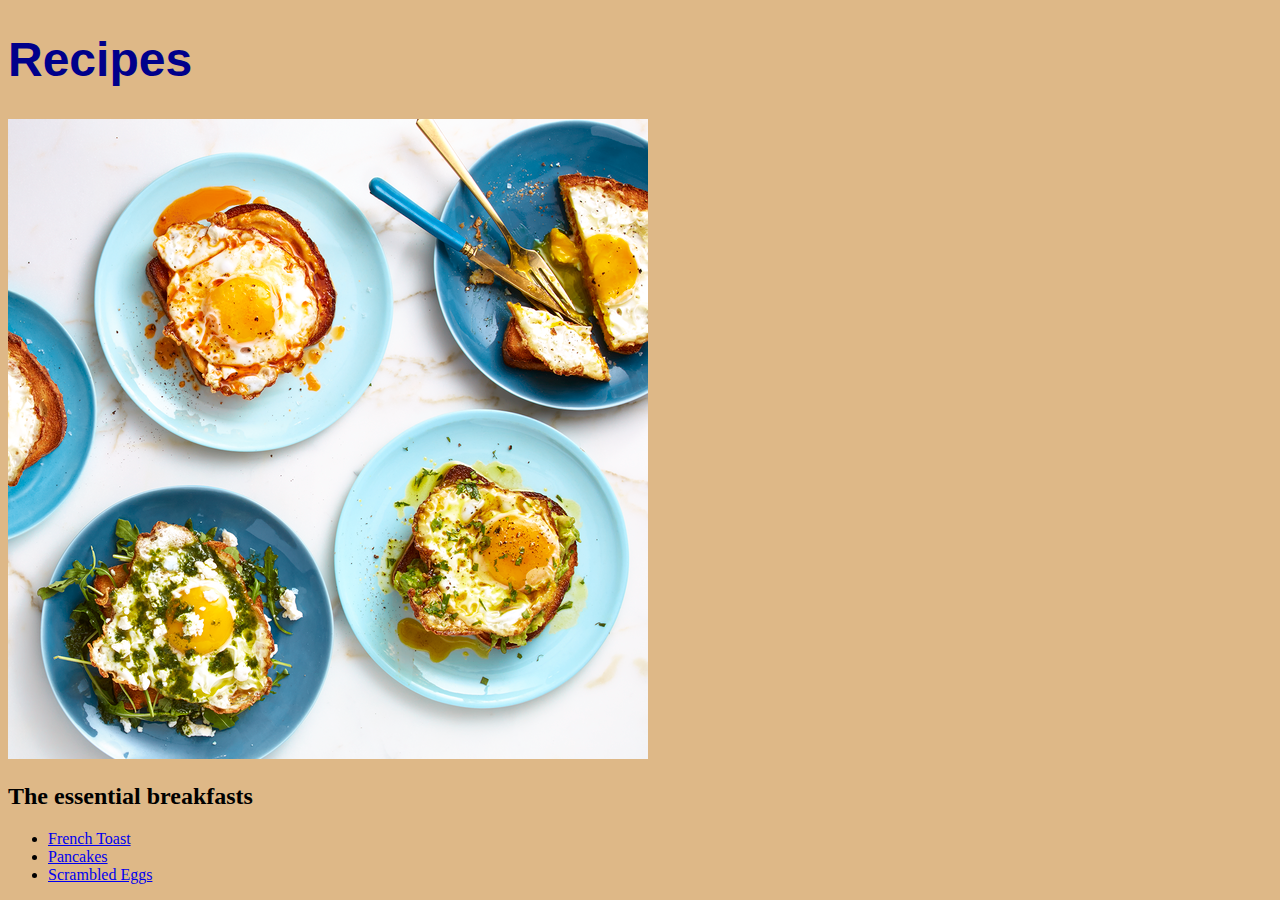
<file: index.html>
<!DOCTYPE html>
<html lang="en">
 <head>
    <meta charset="UTF-8">
    <meta http-equiv="X-UA-Compatible" content="IE=edge">
    <meta name="viewport" content="width=device-width, initial-scale=1.0">
    <title>Recipes Homepage</title>
    <link rel="stylesheet" href="style.css">
 </head>
 <body>
    <h1>Recipes</h1>
    <img src="breakfast.jpg" alt="Picture of egg dishes">
    <h2>The essential breakfasts</h2>

    <ul>
    <li><a href="recipes/french-toast.html">French Toast</a></li>
    <li><a href="recipes/pancakes.html">Pancakes</a></li>
    <li><a href="recipes/scrambled-eggs.html">Scrambled Eggs</a></li>
    </ul>
    
 </body>
</html>
</file>
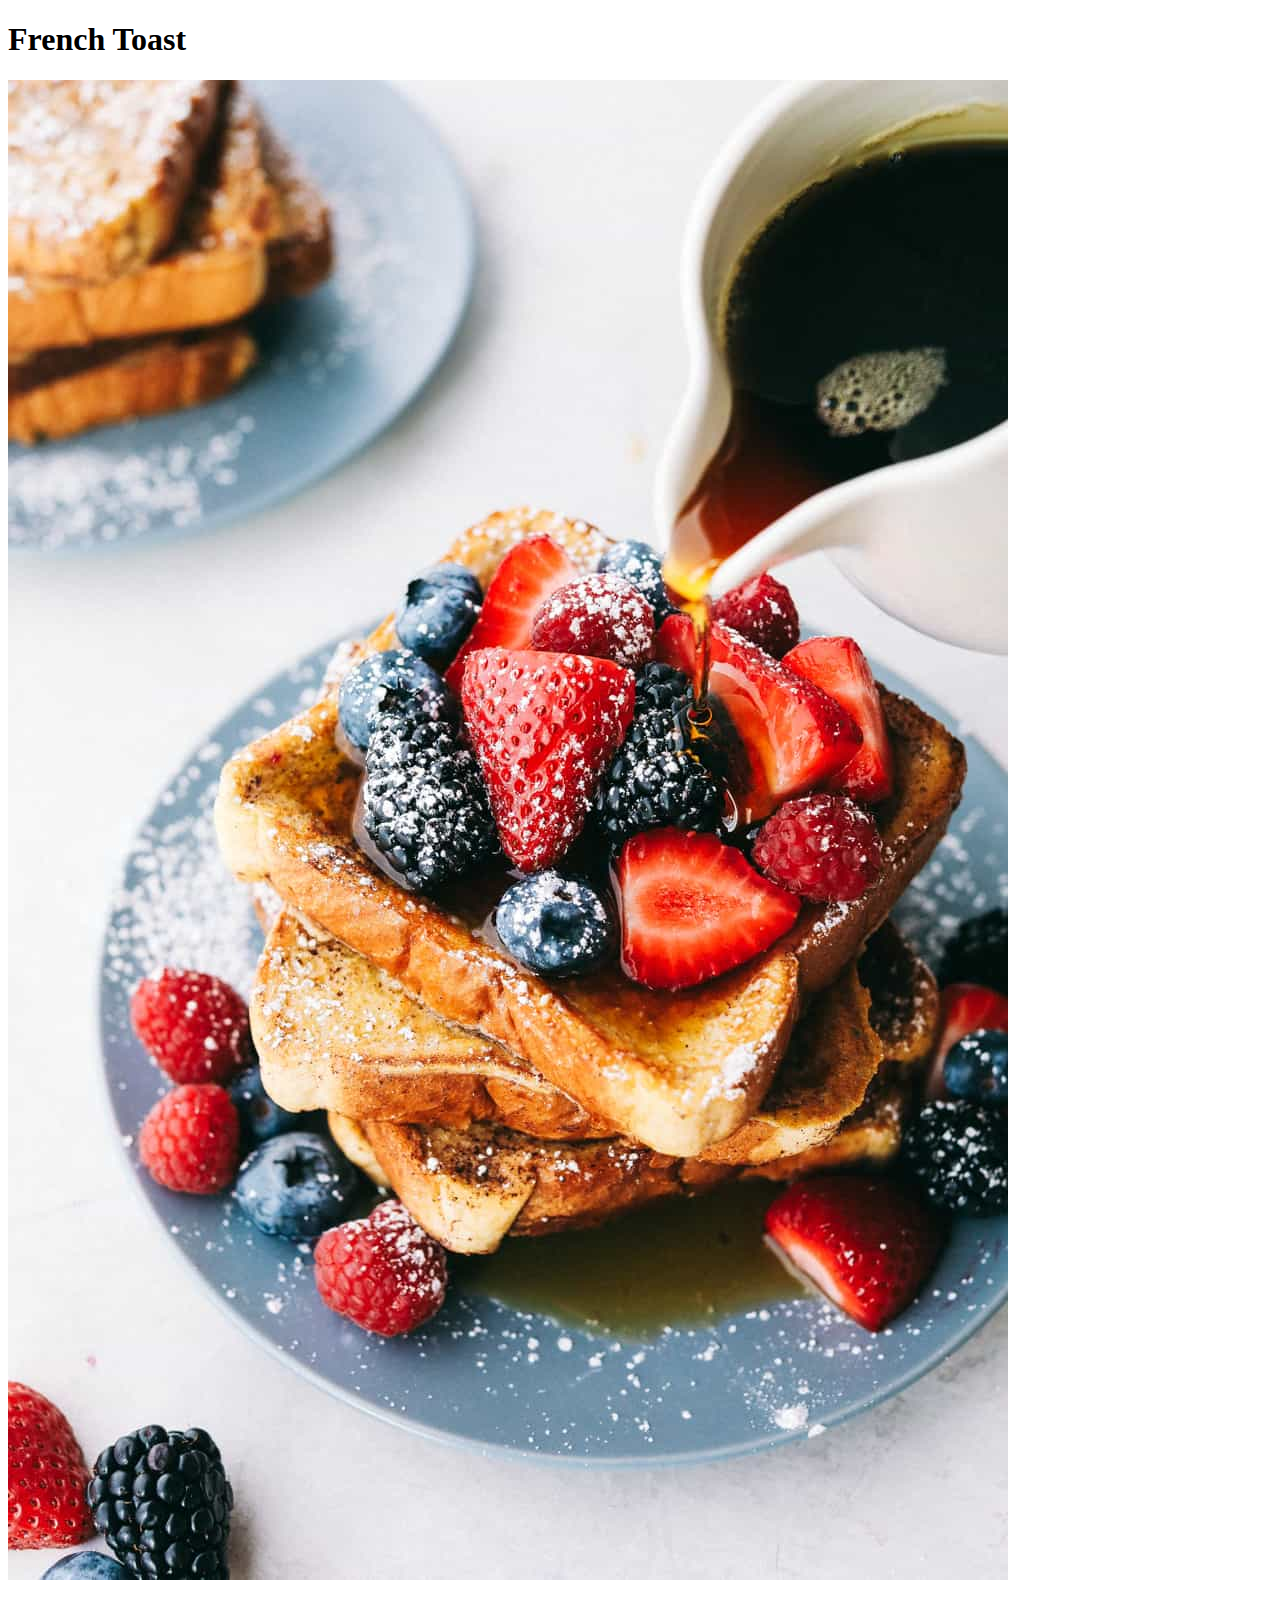
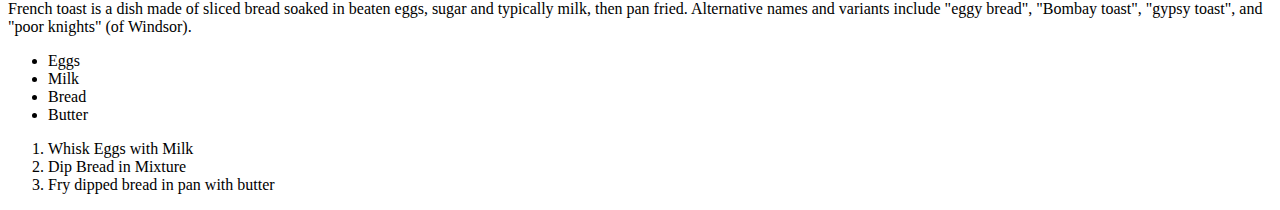
<file: recipes/french-toast.html>
<!DOCTYPE html>
<html lang="en">
 <head>
    <meta charset="UTF-8">
    <meta http-equiv="X-UA-Compatible" content="IE=edge">
    <meta name="viewport" content="width=device-width, initial-scale=1.0">
    <title>French Toast</title>
 </head>
 <body>
    <h1>French Toast</h1>
    <img src="french_toast.jpg" alt="Image of french toast">
    <p>French toast is a dish made of sliced bread soaked in beaten eggs, sugar and typically milk, then pan fried. Alternative names and variants include "eggy bread", "Bombay toast", "gypsy toast", and "poor knights" (of Windsor).</p> 
    
    <ul>
        <li>Eggs</li>
        <li>Milk</li>
        <li>Bread</li>
        <li>Butter</li>
    </ul>
    <ol>
        <li>Whisk Eggs with Milk</li>
        <li>Dip Bread in Mixture</li>
        <li>Fry dipped bread in pan with butter</li>
    </ol>
 </body>
</html>
</file>
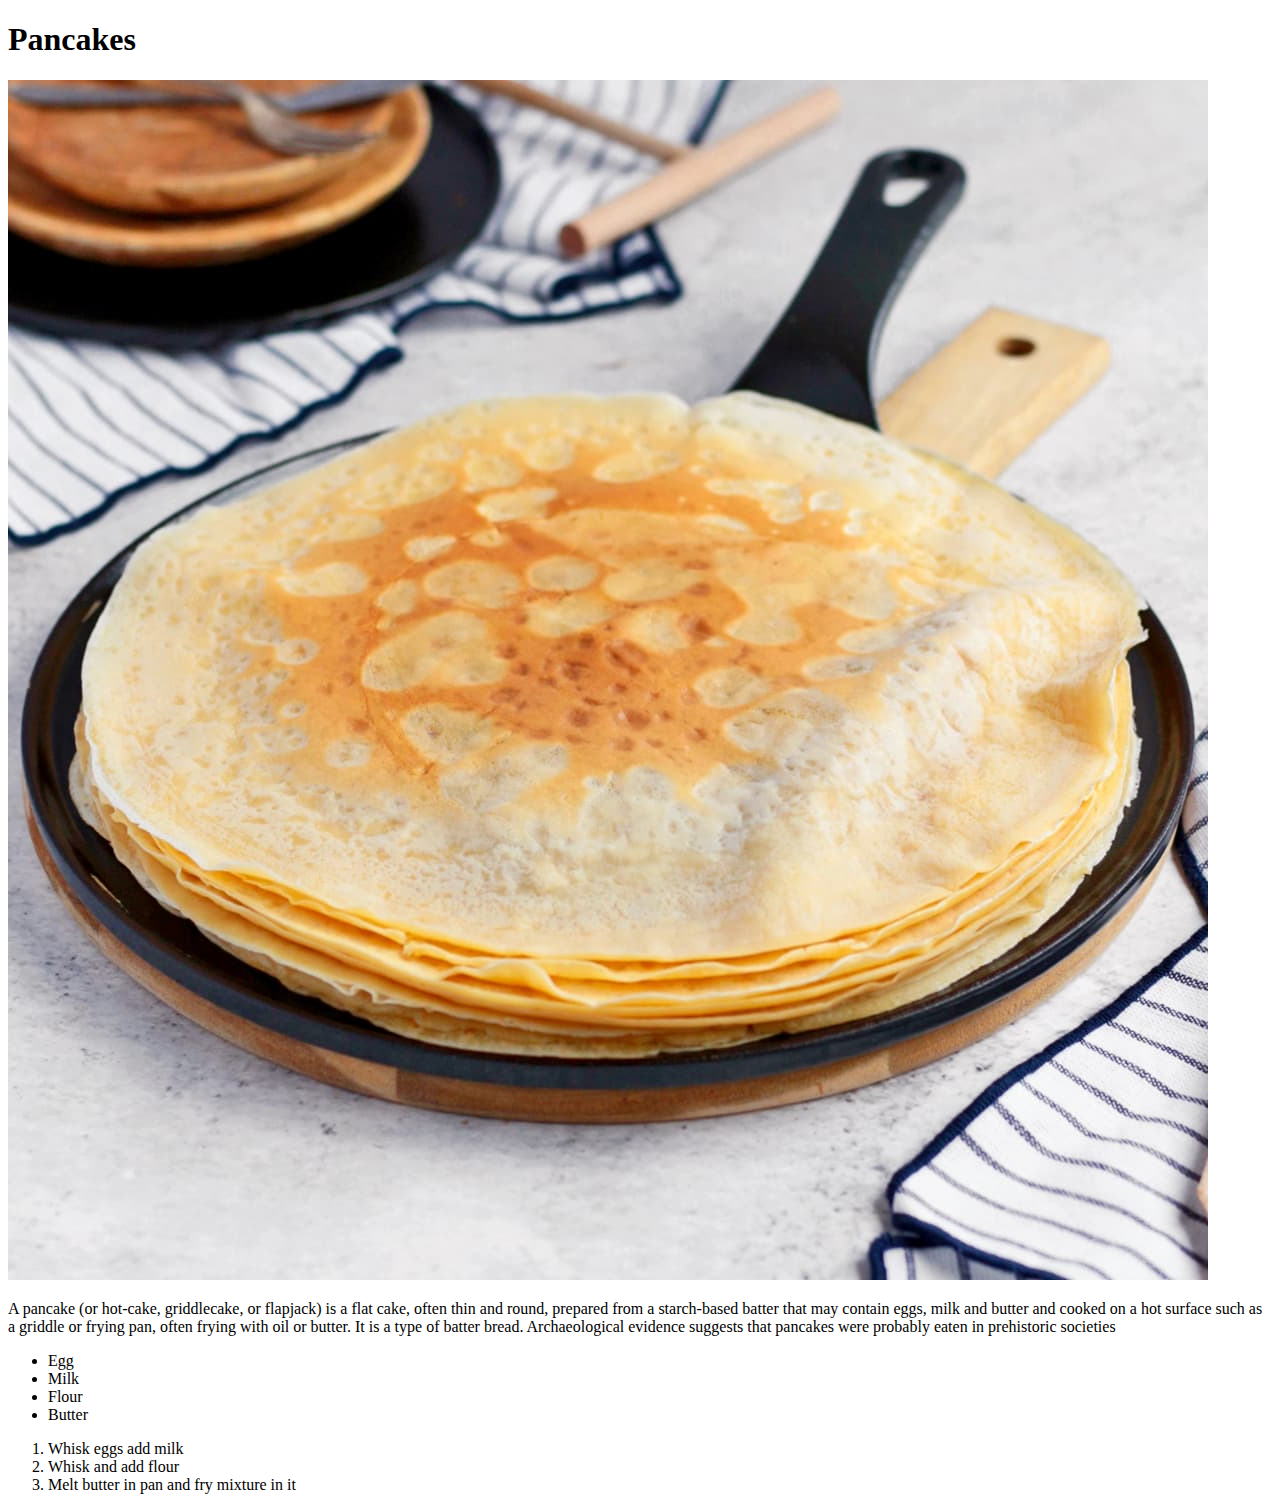
<file: recipes/pancakes.html>
<!DOCTYPE html>
<html lang="en">
<head>
    <meta charset="UTF-8">
    <meta http-equiv="X-UA-Compatible" content="IE=edge">
    <meta name="viewport" content="width=device-width, initial-scale=1.0">
    <title>Pancakes</title>
</head>
<body>
    <h1>Pancakes</h1>
    <img src="crepes.jpg" alt="Picture of crepes/pancakes">
    <p>A pancake (or hot-cake, griddlecake, or flapjack) is a flat cake, often thin and round, prepared from a starch-based batter that may contain eggs, milk and butter and cooked on a hot surface such as a griddle or frying pan, often frying with oil or butter. It is a type of batter bread. Archaeological evidence suggests that pancakes were probably eaten in prehistoric societies</p>
    
    <ul>
        <li>Egg</li>
        <li>Milk</li>
        <li>Flour</li>
        <li>Butter</li>
    </ul>

    <ol>
        <li>Whisk eggs add milk</li>
        <li>Whisk and add flour</li>
        <Li>Melt butter in pan and fry mixture in it</Li>
    </ol>
</body>
</html>
</file>
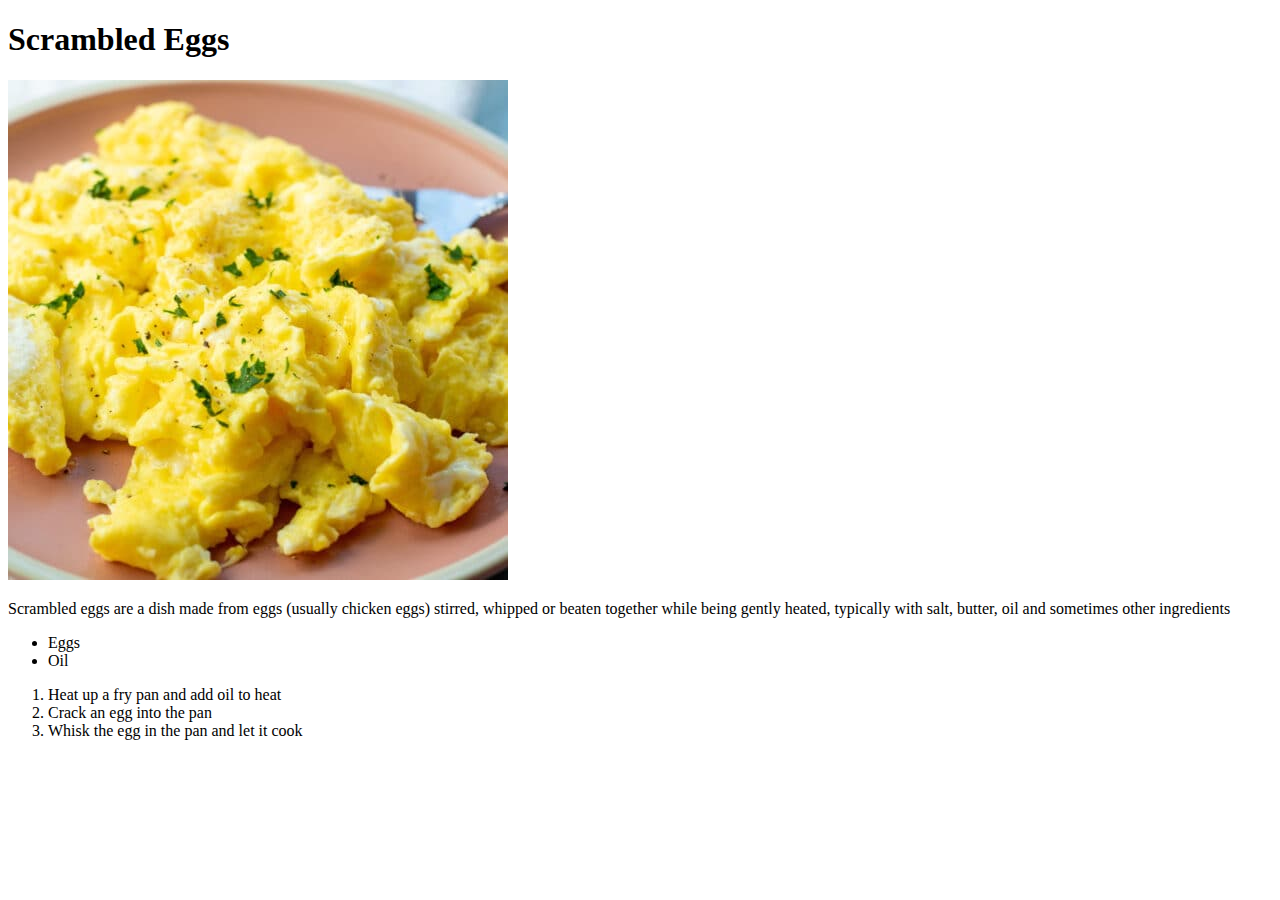
<file: recipes/scrambled-eggs.html>
<!DOCTYPE html>
<html lang="en">
<head>
    <meta charset="UTF-8">
    <meta http-equiv="X-UA-Compatible" content="IE=edge">
    <meta name="viewport" content="width=device-width, initial-scale=1.0">
    <title>Scrambled Eggs</title>
</head>
<body>
    <h1>Scrambled Eggs</h1>
    <img src="eggs.jpg" alt="Picture of scrambled eggs">
    <p>Scrambled eggs are a dish made from eggs (usually chicken eggs) stirred, whipped or beaten together while being gently heated, typically with salt, butter, oil and sometimes other ingredients</p>
    
    <ul>
        <li>Eggs</li>
        <li>Oil</li>
    </ul>

    <ol>
        <li>Heat up a fry pan and add oil to heat</li>
        <li>Crack an egg into the pan</li>
        <li>Whisk the egg in the pan and let it cook</li>
    </ol>
</body>
</html>
</file>
<file: style.css>
body{
    background-color: burlywood;
}

h1{
    font-family: sans-serif;
    font-size: 48px;
    color: darkblue;
}

img{
    height: auto;
    width: auto;
}
</file>
